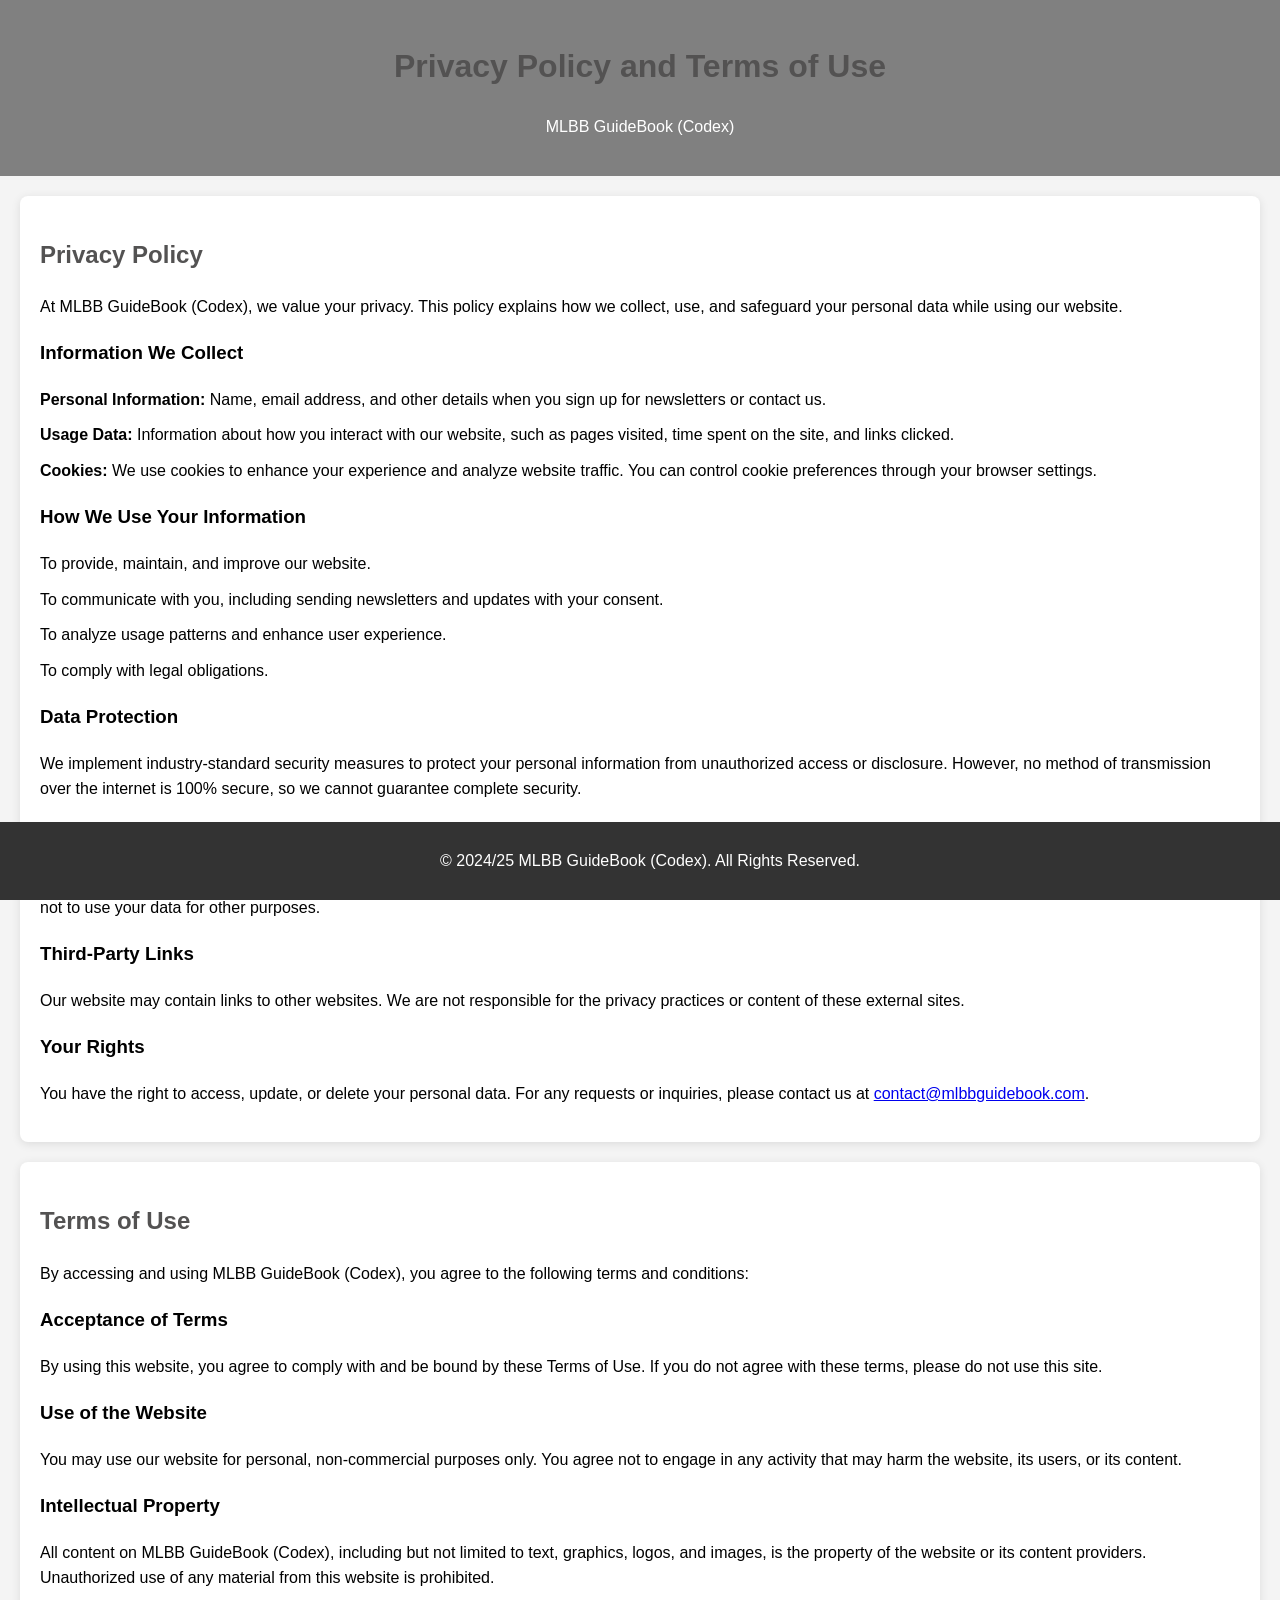
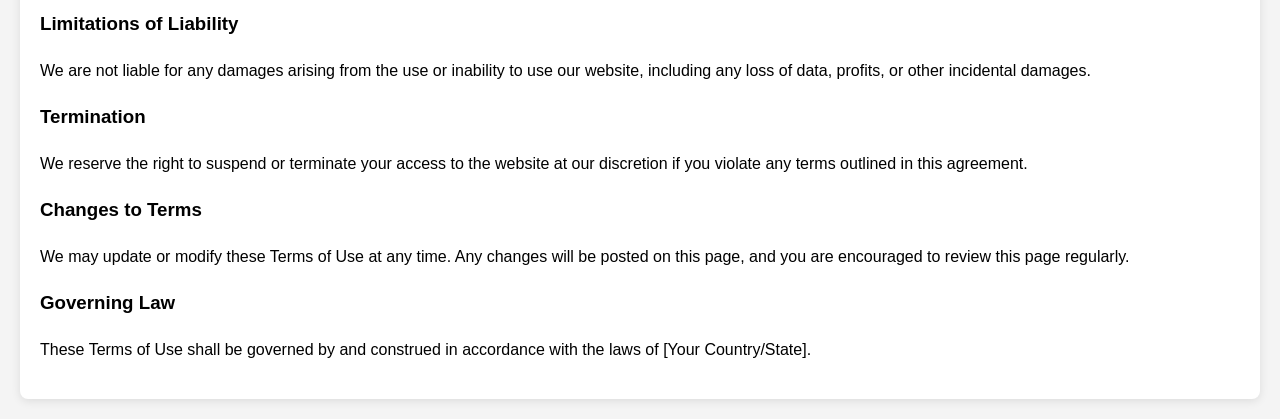
<file: poli.html>
<!DOCTYPE html>
<html lang="en">
<head>
    <meta charset="UTF-8">
    <meta name="viewport" content="width=device-width, initial-scale=1.0">
    <title>Privacy Policy and Terms of Use - MLBB GuideBook (Codex)</title>
    <style>
        body {
            font-family: Arial, sans-serif;
            line-height: 1.6;
            margin: 0;
            padding: 0;
            background-color: #f4f4f4;
        }
        header {
            background-color: #808080;
            color: hsl(0, 0%, 100%);
            padding: 20px;
            text-align: center;
        }
        section {
            padding: 20px;
            margin: 20px;
            background-color: #fff;
            border-radius: 8px;
            box-shadow: 0 2px 10px rgba(0, 0, 0, 0.1);
        }
        h1, h2 {
            color: #535252;
        }
        ul {
            list-style-type: none;
            padding: 0;
        }
        ul li {
            margin-bottom: 10px;
        }
        footer {
            text-align: center;
            background-color: #333;
            color: #fff;
            padding: 10px;
            position: fixed;
            width: 100%;
            bottom: 0;
        }
    </style>
</head>
<body>

<header>
    <h1>Privacy Policy and Terms of Use</h1>
    <p>MLBB GuideBook (Codex)</p>
</header>

<section id="privacy-policy">
    <h2>Privacy Policy</h2>
    <p>At MLBB GuideBook (Codex), we value your privacy. This policy explains how we collect, use, and safeguard your personal data while using our website.</p>

    <h3>Information We Collect</h3>
    <ul>
        <li><strong>Personal Information:</strong> Name, email address, and other details when you sign up for newsletters or contact us.</li>
        <li><strong>Usage Data:</strong> Information about how you interact with our website, such as pages visited, time spent on the site, and links clicked.</li>
        <li><strong>Cookies:</strong> We use cookies to enhance your experience and analyze website traffic. You can control cookie preferences through your browser settings.</li>
    </ul>

    <h3>How We Use Your Information</h3>
    <ul>
        <li>To provide, maintain, and improve our website.</li>
        <li>To communicate with you, including sending newsletters and updates with your consent.</li>
        <li>To analyze usage patterns and enhance user experience.</li>
        <li>To comply with legal obligations.</li>
    </ul>

    <h3>Data Protection</h3>
    <p>We implement industry-standard security measures to protect your personal information from unauthorized access or disclosure. However, no method of transmission over the internet is 100% secure, so we cannot guarantee complete security.</p>

    <h3>Sharing of Information</h3>
    <p>We do not sell or rent your personal data. We may share information with trusted third parties who help us operate our website or provide services, but they are obligated not to use your data for other purposes.</p>

    <h3>Third-Party Links</h3>
    <p>Our website may contain links to other websites. We are not responsible for the privacy practices or content of these external sites.</p>

    <h3>Your Rights</h3>
    <p>You have the right to access, update, or delete your personal data. For any requests or inquiries, please contact us at <a href="mailto:contact@mlbbguidebook.com">contact@mlbbguidebook.com</a>.</p>
</section>

<section id="terms-of-use">
    <h2>Terms of Use</h2>
    <p>By accessing and using MLBB GuideBook (Codex), you agree to the following terms and conditions:</p>

    <h3>Acceptance of Terms</h3>
    <p>By using this website, you agree to comply with and be bound by these Terms of Use. If you do not agree with these terms, please do not use this site.</p>

    <h3>Use of the Website</h3>
    <p>You may use our website for personal, non-commercial purposes only. You agree not to engage in any activity that may harm the website, its users, or its content.</p>

    <h3>Intellectual Property</h3>
    <p>All content on MLBB GuideBook (Codex), including but not limited to text, graphics, logos, and images, is the property of the website or its content providers. Unauthorized use of any material from this website is prohibited.</p>

    <h3>Limitations of Liability</h3>
    <p>We are not liable for any damages arising from the use or inability to use our website, including any loss of data, profits, or other incidental damages.</p>

    <h3>Termination</h3>
    <p>We reserve the right to suspend or terminate your access to the website at our discretion if you violate any terms outlined in this agreement.</p>

    <h3>Changes to Terms</h3>
    <p>We may update or modify these Terms of Use at any time. Any changes will be posted on this page, and you are encouraged to review this page regularly.</p>

    <h3>Governing Law</h3>
    <p>These Terms of Use shall be governed by and construed in accordance with the laws of [Your Country/State].</p>
</section>

<footer>
    <p>&copy; 2024/25 MLBB GuideBook (Codex). All Rights Reserved.</p>
</footer>

</body>
</html>
</file>
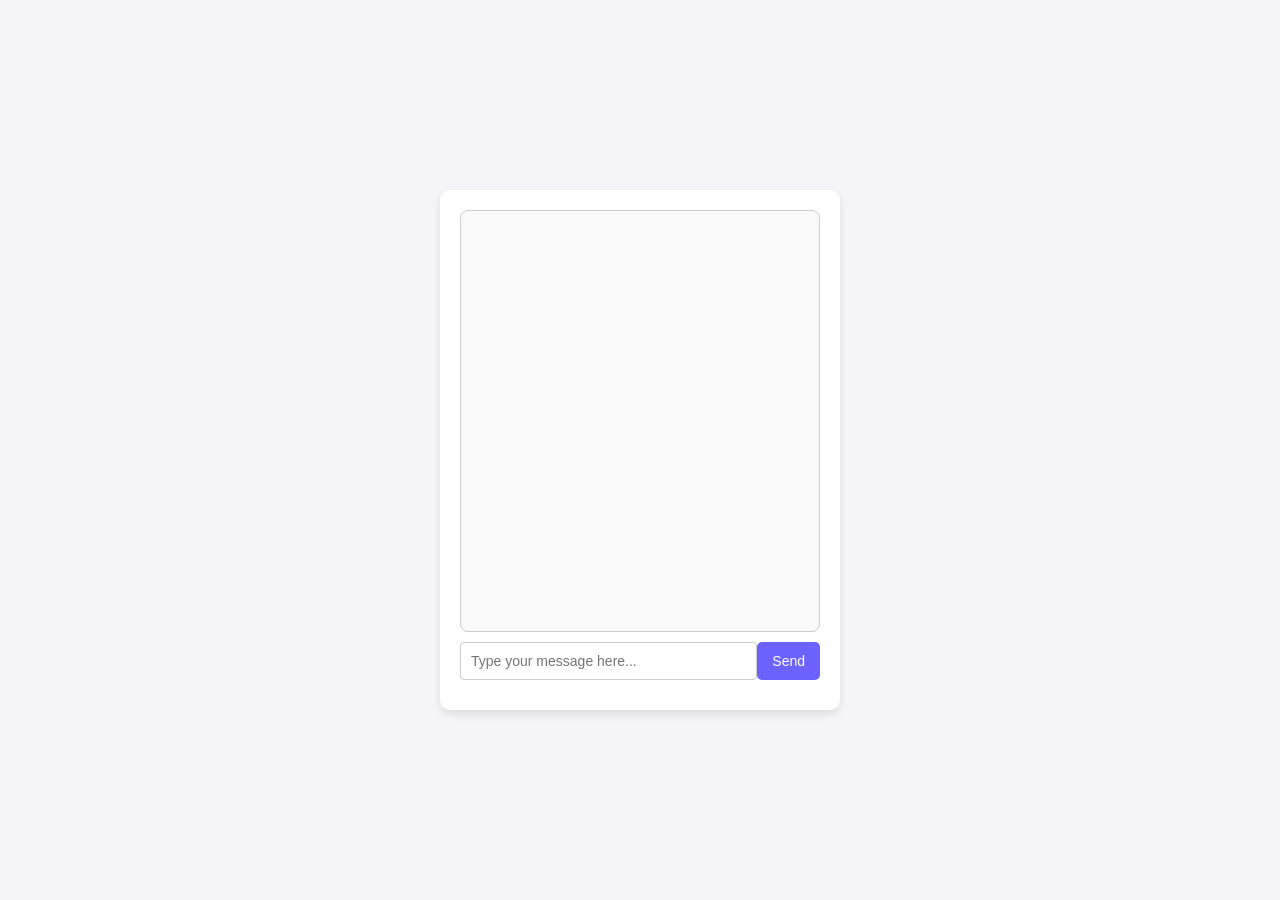
<file: test.html>
<!DOCTYPE html>
<html lang="en">
<head>
  <meta charset="UTF-8">
  <meta name="viewport" content="width=device-width, initial-scale=1.0">
  <title>ChatGPT Chatbot</title>
  <style>
    body {
      font-family: Arial, sans-serif;
      background-color: #f4f4f9;
      margin: 0;
      padding: 0;
      display: flex;
      justify-content: center;
      align-items: center;
      height: 100vh;
    }

    .chat-container {
      width: 360px;
      height: 480px;
      background-color: white;
      border-radius: 10px;
      box-shadow: 0 4px 8px rgba(0, 0, 0, 0.1);
      display: flex;
      flex-direction: column;
      padding: 20px;
    }

    #chatbox {
      flex-grow: 1;
      border: 1px solid #ccc;
      border-radius: 8px;
      padding: 10px;
      margin-bottom: 10px;
      overflow-y: auto;
      background-color: #fafafa;
      height: 350px;
      font-size: 14px;
    }

    #message {
      width: calc(100% - 20px);
      padding: 10px;
      font-size: 14px;
      border-radius: 4px;
      border: 1px solid #ccc;
      margin-bottom: 10px;
      outline: none;
    }

    #message:focus {
      border-color: #6c63ff;
    }

    .button-container {
      display: flex;
      justify-content: space-between;
    }

    button {
      padding: 10px 15px;
      background-color: #6c63ff;
      color: white;
      border: none;
      height: 38px;
      border-radius: 5px;
      font-size: 14px;
      cursor: pointer;
      transition: background-color 0.3s ease;
    }

    button:hover {
      background-color: #5a54e5;
    }

    .message {
      margin: 5px 0;
    }

    .user-message {
      text-align: right;
      background-color: #e1f5fe;
      padding: 8px;
      border-radius: 5px;
      max-width: 70%;
      margin-left: auto;
      margin-right: 0;
      margin-bottom: 10px;
    }

    .bot-message {
      text-align: left;
      background-color: #e1f5fe;
      color: #2ee20a;
      padding: 8px;
      border-radius: 5px;
      max-width: 70%;
      margin-right: auto;
      margin-left: 0;
      margin-bottom: 10px;
    }
  </style>
</head>
<body>
  <div class="chat-container">
    <div id="chatbox"></div>
    <div class="button-container">
      <input type="text" id="message" placeholder="Type your message here..." />
      <button onclick="sendMessage()">Send</button>
    </div>
  </div>


  <script>
    async function sendMessage() {
      const message = document.getElementById('message').value;
      const chatbox = document.getElementById('chatbox');
      chatbox.innerHTML += `<p>You: ${message}</p>`;
      document.getElementById('message').value = '';
    
      let retryCount = 0;
      let success = false;
    
      while (retryCount < 4 && !success) { // Retry up to 4 times
        try {
          const response = await fetch('https://api.openai.com/v1/chat/completions', {
            method: 'POST',
            headers: {
              'Content-Type': 'application/json',
              'Authorization': `Bearer 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`
            },
            body: JSON.stringify({
              model: "gpt-3.5-turbo",
              messages: [{ role: "user", content: message }]
            })
          });
    
          if (response.status === 429) {
            throw new Error("Rate limit exceeded, retrying...");
          }
    
          const data = await response.json();
          console.log('API Response:', data); 
    
          if (data.choices && data.choices[0]) {
            const reply = data.choices[0].message.content;
            chatbox.innerHTML += `<p>Bot: ${reply}</p>`;
            success = true;
          } else {
            chatbox.innerHTML += `<p>Bot: Invalid response format from API.</p>`;
            success = true;
          }
        } catch (error) {
          console.error('Error fetching API:', error);
          chatbox.innerHTML += `<p>Bot: Error occurred - ${error.message}</p>`;
          retryCount++;
    
          if (retryCount < 4) {
            chatbox.innerHTML += `<p>Bot: Retrying... (Attempt ${retryCount})</p>`;
            await new Promise(resolve => setTimeout(resolve, 2000 * Math.pow(2, retryCount))); // Exponential backoff
          } else {
            chatbox.innerHTML += `<p>Bot: Maximum retry attempts reached. Please try again later (30 Febuary 2025).</p>`;
          }
        }
      }
    }
    </script>
    
</body>
</html>
</file>
